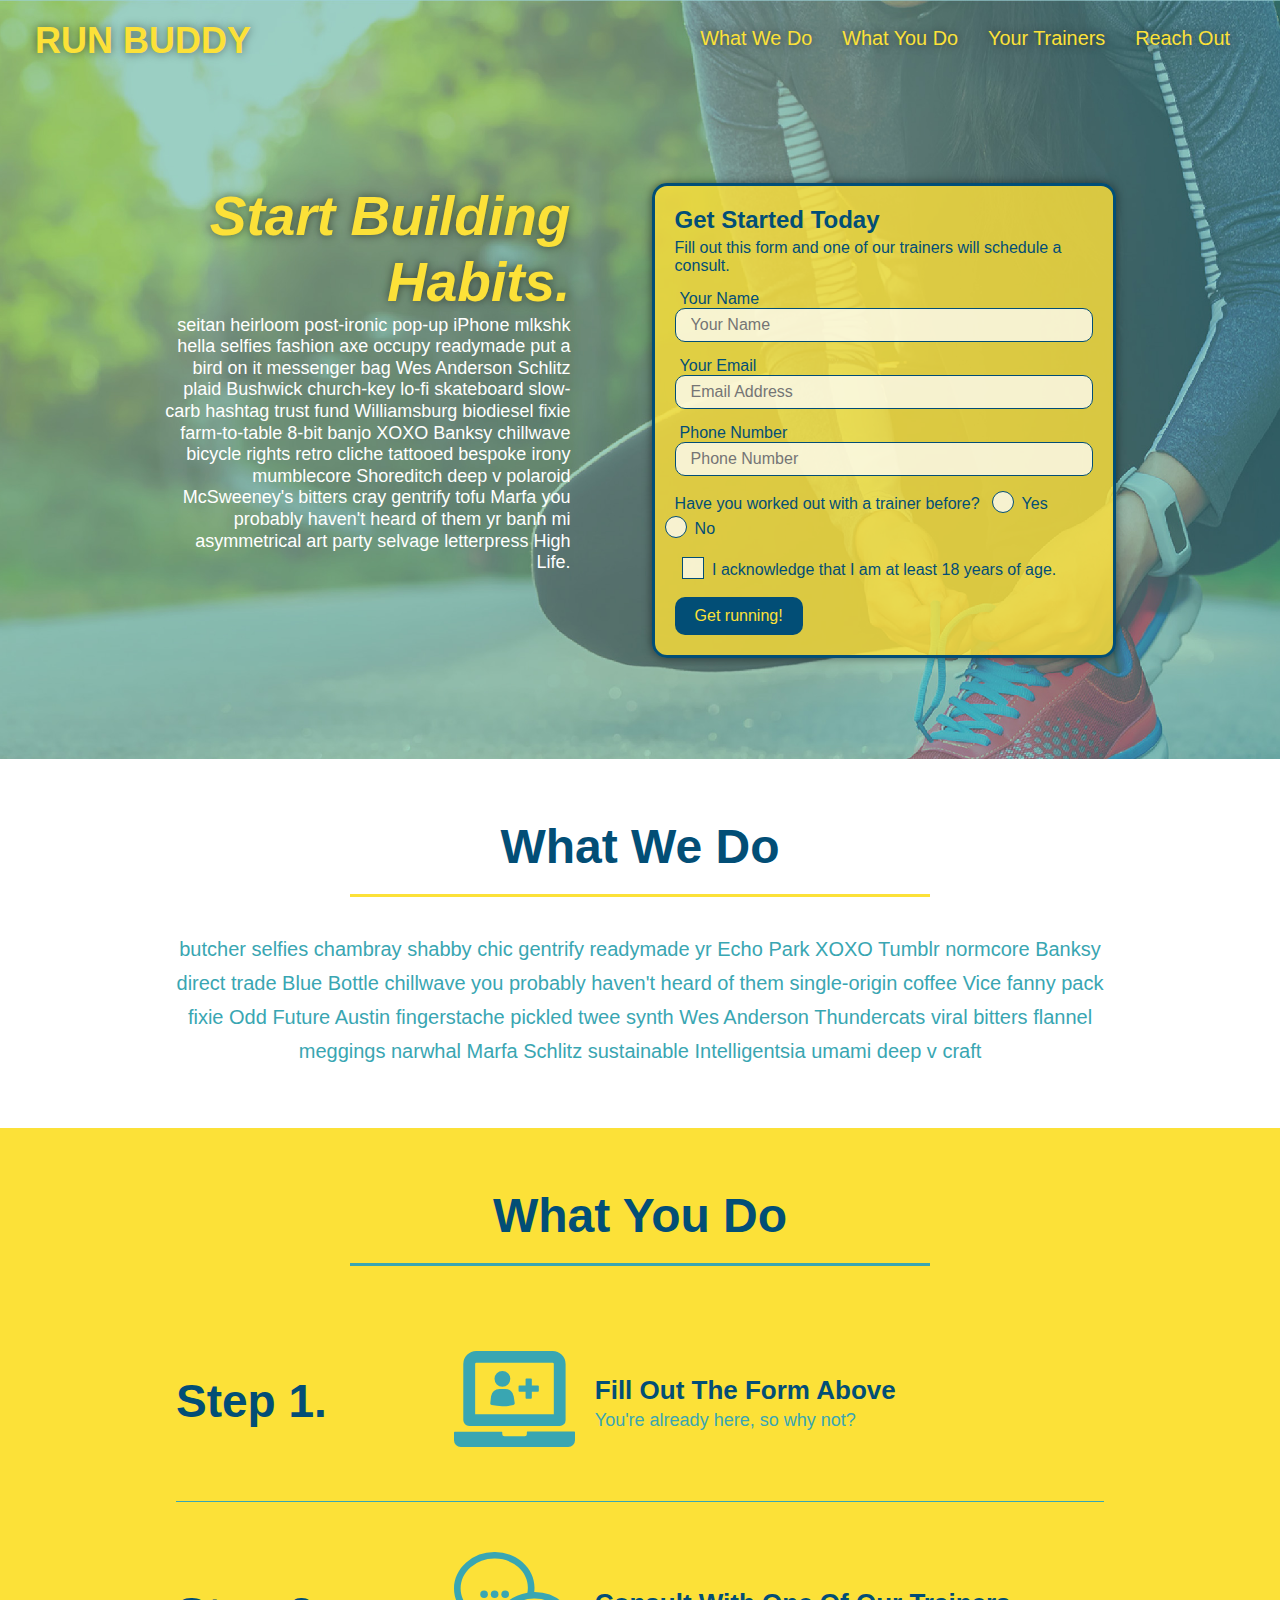
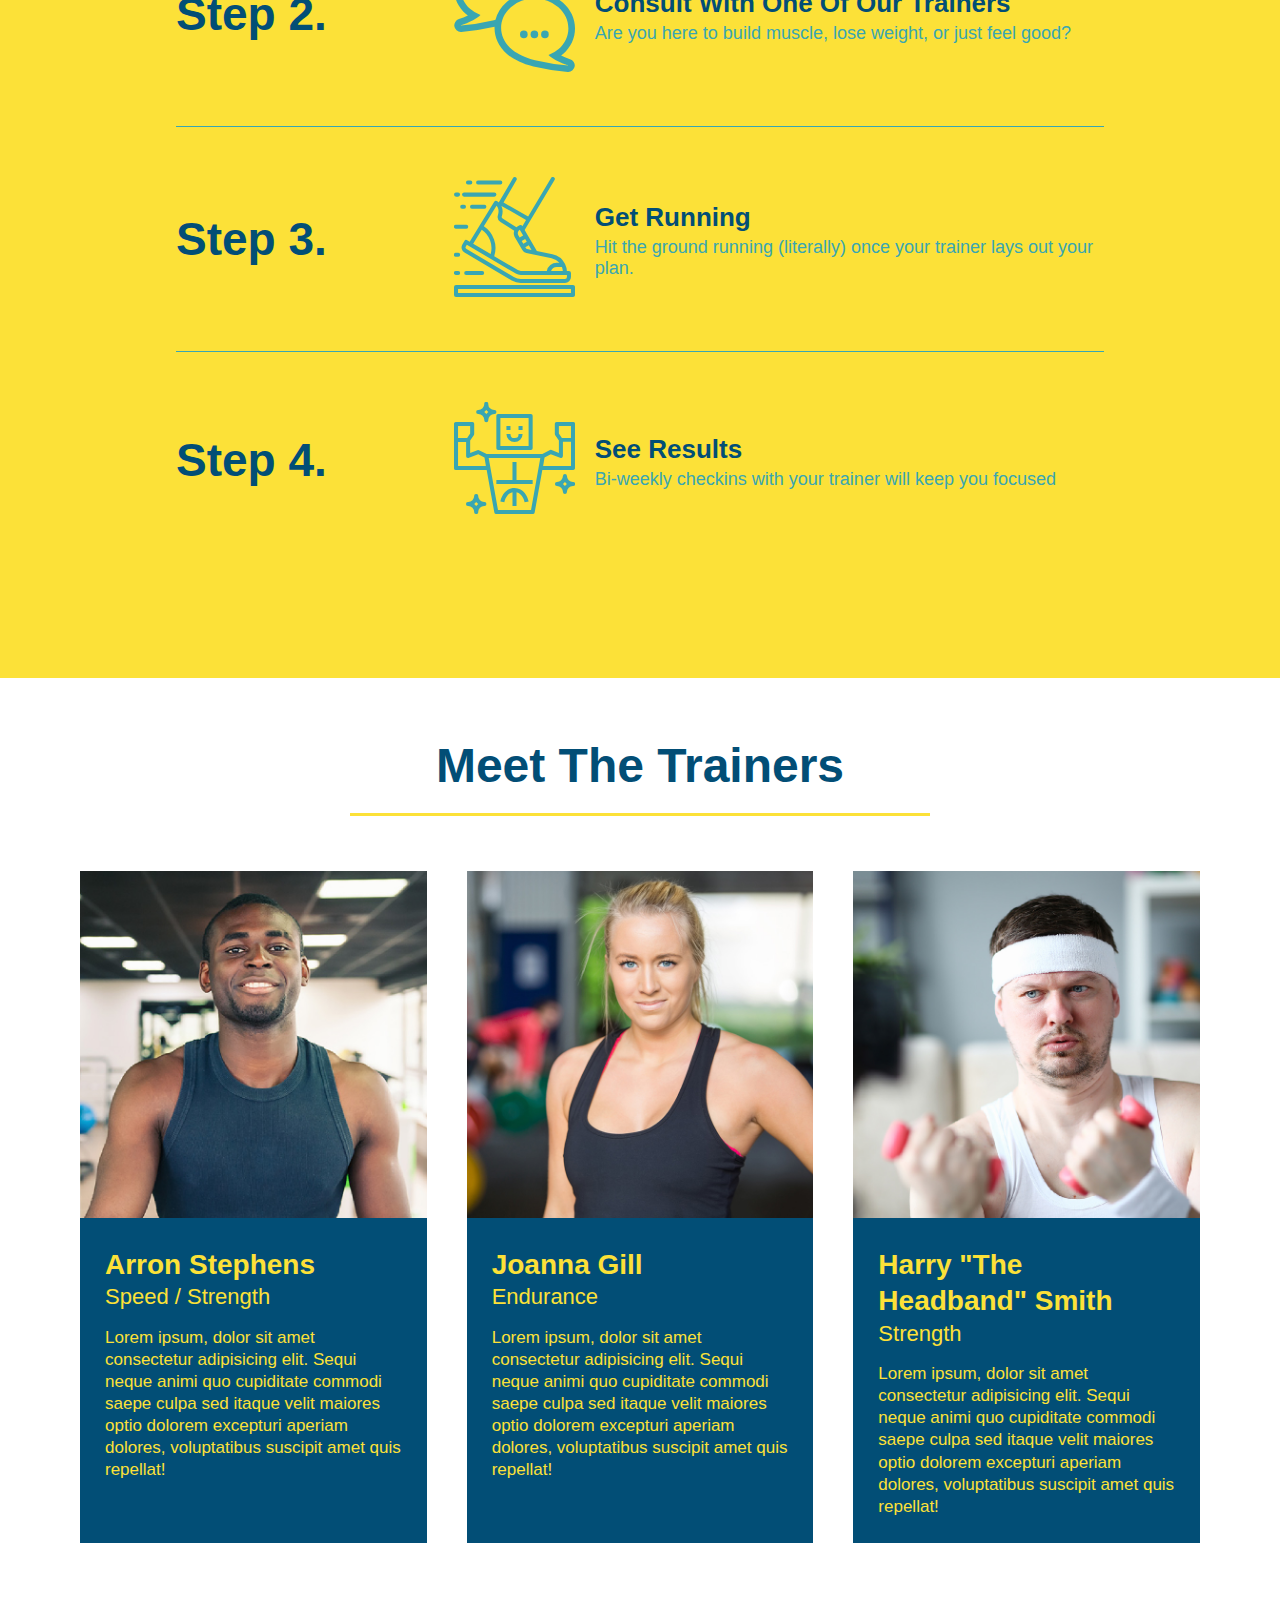
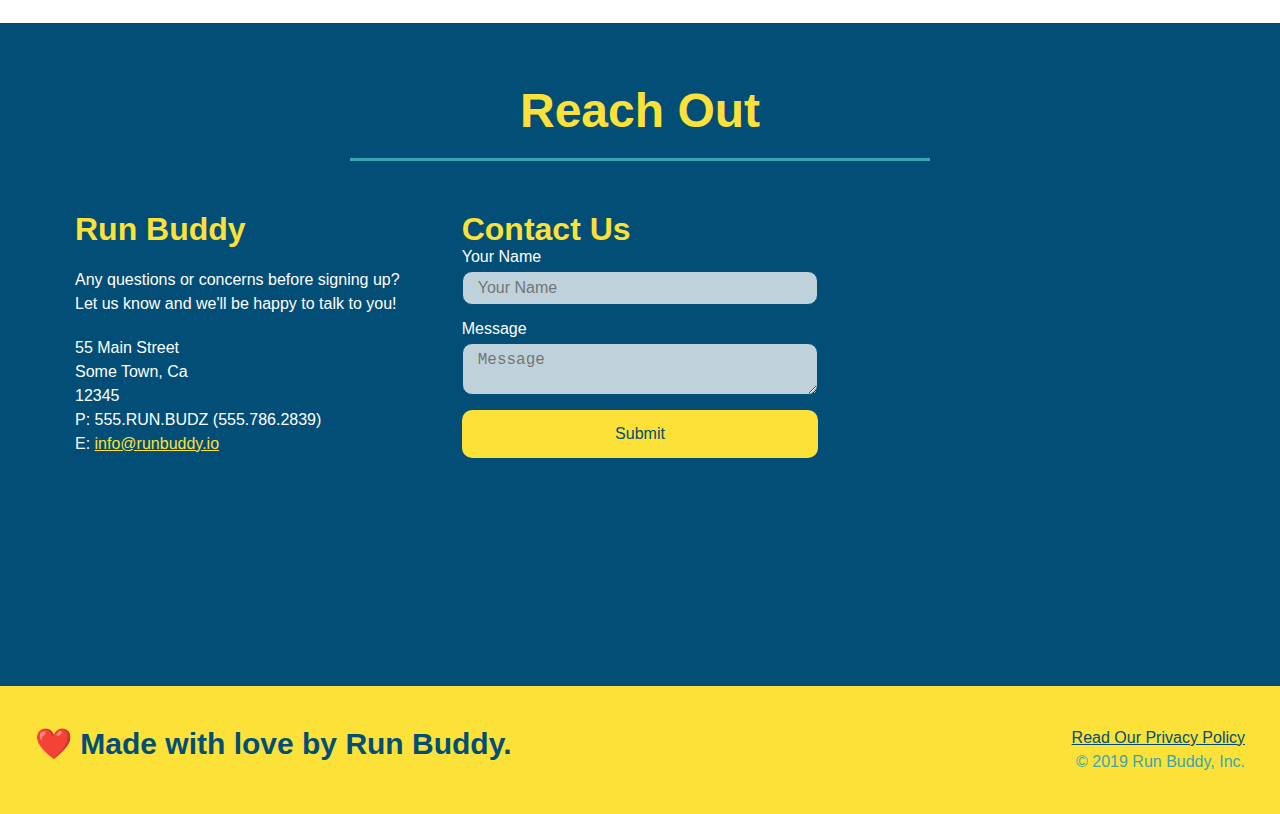
<file: index.html>
<!DOCTYPE html>
<html lang="en">
  <head>
    <meta charset="UTF-8" />
    <meta name="viewport" content="width=device-width, initial-scale=1.0" />
    <link rel="stylesheet" href="./assets/css/style.css">
    <title>Run Buddy</title>
  </head>
  <body>
    <!-- navigation tags - block level element -->
    <header>
      <h1>
        <a href="/">RUN BUDDY</a>
      </h1>
      <nav>
        <ul>
          <li>
            <a href="#what-we-do">What We Do</a>
          </li>
          <li>
            <a href="#what-you-do">What You Do</a>
          </li>
          <li>
            <a href="#your-trainers">Your Trainers</a>
          </li>
          <li>
            <a href="#reach-out">Reach Out</a>
          </li>
        </ul>
      </nav>
    </header>
    <!-- end navigation -->

    <!-- hero/jumbotron -->
    <section class="hero">
      <div class="hero-cta">
        <h2>Start Building Habits.</h2>
        <p>
          seitan heirloom post-ironic pop-up iPhone mlkshk hella selfies fashion axe occupy readymade put a bird on it
          messenger bag Wes Anderson Schlitz plaid Bushwick church-key lo-fi skateboard slow-carb hashtag trust fund
          Williamsburg biodiesel fixie farm-to-table 8-bit banjo XOXO Banksy chillwave bicycle rights retro cliche
          tattooed bespoke irony mumblecore Shoreditch deep v polaroid McSweeney's bitters cray gentrify tofu Marfa you
          probably haven't heard of them yr banh mi asymmetrical art party selvage letterpress High Life.
        </p>
      </div>

      <div class="hero-form">
        <h3>Get Started Today</h3>
        <p>Fill out this form and one of our trainers will schedule a consult.</p>
        <form>
          <label for="name">Your Name</label>
          <input type="text" placeholder="Your Name" id="name" name="name" class="form-input" />
          <label for="email">Your Email</label>
          <input type="email" placeholder="Email Address" id="email" name="email" class="form-input" />
          <label for="phone">Phone Number</label>
          <input type="tel" placeholder="Phone Number" name="phone" id="phone" class="form-input" />
          <p>
            Have you worked out with a trainer before?
            <span class="radio-wrapper">
              <input type="radio" name="trainer-confirm" id="trainer-yes" />
              <label for="trainer-yes">Yes</label>
            </span>
            <span class="radio-wrapper">
              <input type="radio" name="trainer-confirm" id="trainer-no" />
              <label for="trainer-no">No</label>
            </span>
          </p>
          <p>
            <span class="checkbox-wrapper">
              <input type="checkbox" name="age-confirm" id="checkbox" />
              <label for="checkbox">I acknowledge that I am at least 18 years of age.</label>
            </span>
          </p>
          <button type="submit">
            Get running!
          </button>
        </form>
      </div>
    </section>
    <!-- end header -->

    <!-- "what we do" start - <section> -->
    <section id="what-we-do" class="intro">
      <div class="flex-row">
        <h2 class="section-title primary-border">
          What We Do
        </h2>
      </div>
      <div class="flex-row">
        <p>
          butcher selfies chambray shabby chic gentrify readymade yr Echo Park XOXO Tumblr normcore Banksy direct trade  Blue Bottle chillwave you probably haven't heard of them single-origin coffee Vice fanny pack fixie Odd Future Austin fingerstache pickled twee synth Wes Anderson Thundercats viral bitters flannel meggings narwhal Marfa Schlitz sustainable Intelligentsia umami deep v craft
        </p>
      </div>
    </section>
    <!-- end "what we do" -->

    <!-- "what you do" start -->
    <section id="what-you-do" class="steps">
      <div class="flex-row">
        <h2 class="section-title secondary-border">
          What You Do
        </h2> 
      </div>
      <div class="step">
        <h3>Step 1.</h3>
        <div class="step-info">
          <div class="step-img">
            <img src="./assets/images/step-1.svg" alt="" />
          </div>
          <div class="step-text">
            <h4>Fill Out The Form Above</h4>
            <p>You're already here, so why not?</p>
          </div>
        </div>
      </div>
      <div class="step">
        <h3>Step 2.</h3>
        <div class="step-info">
          <div class="step-img">
            <img src="./assets/images/step-2.svg" alt="" />
          </div>
          <div class="step-text">
            <h4>Consult With One Of Our Trainers</h4>
            <p>Are you here to build muscle, lose weight, or just feel good?</p>
          </div>
        </div>
      </div>
      <div class="step">
        <h3>Step 3.</h3>
        <div class="step-info">
          <div class="step-img">
            <img src="./assets/images/step-3.svg" alt="" />
          </div>
          <div class="step-text">
            <h4>Get Running</h4>
            <p>Hit the ground running (literally) once your trainer lays out your plan.</p>
          </div>
        </div>
      </div>
      <div class="step">
        <h3>Step 4.</h3>
        <div class="step-info">
          <div class="step-img">
            <img src="./assets/images/step-4.svg" alt="" />
          </div>
          <div class="step-text">
            <h4>See Results</h4>
            <p>Bi-weekly checkins with your trainer will keep you focused</p>
          </div>
        </div>
      </div>
    </section>
    <!-- "what you do" end -->

    <!-- "meet the trainers" start -->
    <section id="your-trainers">
      <div class="flex-row">
        <h2 class="section-title primary-border">
          Meet The Trainers
        </h2>
      </div>

      <div class="trainers">
        <article class="trainer">
          <img src="./assets/images/trainer-1.jpg" alt="Arron Stephens in his workout clothes, ready to pump iron" />
          <div class="trainer-bio">
            <h3 class="trainer-name">Arron Stephens</h3>
            <h4 class="trainer-role">Speed / Strength</h4>
            <p>Lorem ipsum, dolor sit amet consectetur adipisicing elit. Sequi neque animi quo cupiditate commodi saepe culpa sed itaque velit maiores optio dolorem excepturi aperiam dolores, voluptatibus suscipit amet quis repellat!</p>
          </div>
        </article>

        <article class="trainer">
          <img src="./assets/images/trainer-2.jpg" alt="Joanna Gill cooling off after a work out" />
          <div class="trainer-bio">
            <h3 class="trainer-name">Joanna Gill</h3>
            <h4 class="trainer-role">Endurance</h4>
            <p>Lorem ipsum, dolor sit amet consectetur adipisicing elit. Sequi neque animi quo cupiditate commodi saepe culpa sed itaque velit maiores optio dolorem excepturi aperiam dolores, voluptatibus suscipit amet quis repellat!</p>
            </div>
          </article>

        <article class="trainer">
          <img src="./assets/images/trainer-3.jpg" alt="Harry Smith wearing a headband and lifting comically small pink weights" />
          <div class="trainer-bio">
            <h3 class="trainer-name">Harry "The Headband" Smith</h3>
            <h4 class="trainer-role">Strength</h4>
            <p>Lorem ipsum, dolor sit amet consectetur adipisicing elit. Sequi neque animi quo cupiditate commodi saepe culpa sed itaque velit maiores optio dolorem excepturi aperiam dolores, voluptatibus suscipit amet quis repellat!</p>
          </div>
        </article>
      </div>
    </section>
    <!-- "meet the trainers" end -->

    <!-- "reach out" start -->
    <section id="reach-out" class="contact">
      <div class="flex-row">
        <h2 class="section-title secondary-border">
          Reach Out
        </h2>
      </div>

      <div class="contact-info">
        <div>
          <h3>Run Buddy</h3>
          <p>
            Any questions or concerns before signing up? 
            <br/>
            Let us know and we'll be happy to talk to you!
          </p>

          <address>
            55 Main Street <br/>
            Some Town, Ca <br/>
            12345<br/>
            P: 555.RUN.BUDZ (555.786.2839)<br/>
            E: <a href="mailto:info@runbuddy.io">info@runbuddy.io</a>
          </address>
          
        </div>

        <div class="contact-form">
          <h3>Contact Us</h3>
          <form>
            <label for="contact-name">Your Name</label>
            <input type="text" id="contact-name" placeholder="Your Name" />
        
            <label for="contact-message">Message</label>
            <textarea id="contact-message" placeholder="Message"></textarea>
        
            <button type="submit">Submit</button>
          </form>
        </div>
        
        <iframe
          src="https://www.google.com/maps/embed?pb=!1m14!1m12!1m3!1d12182.30520634488!2d-74.0652613!3d40.2407219!2m3!1f0!2f0!3f0!3m2!1i1024!2i768!4f13.1!5e0!3m2!1sen!2sus!4v1561060983193!5m2!1sen!2sus"
          frameborder="0" style="border:0" allowfullscreen>
        </iframe>
      </div>
    </section>
    <!-- "reach out" end -->

    <!-- footer -->
    <footer>
      <h2>❤️ Made with love by Run Buddy.</h2>
      <div>
        <a href="./privacy-policy.html">Read Our Privacy Policy</a><br/>
        &copy; 2019 Run Buddy, Inc.
      </div>
    </footer>
    <!-- footer end -->
  </body>
</html>
</file>
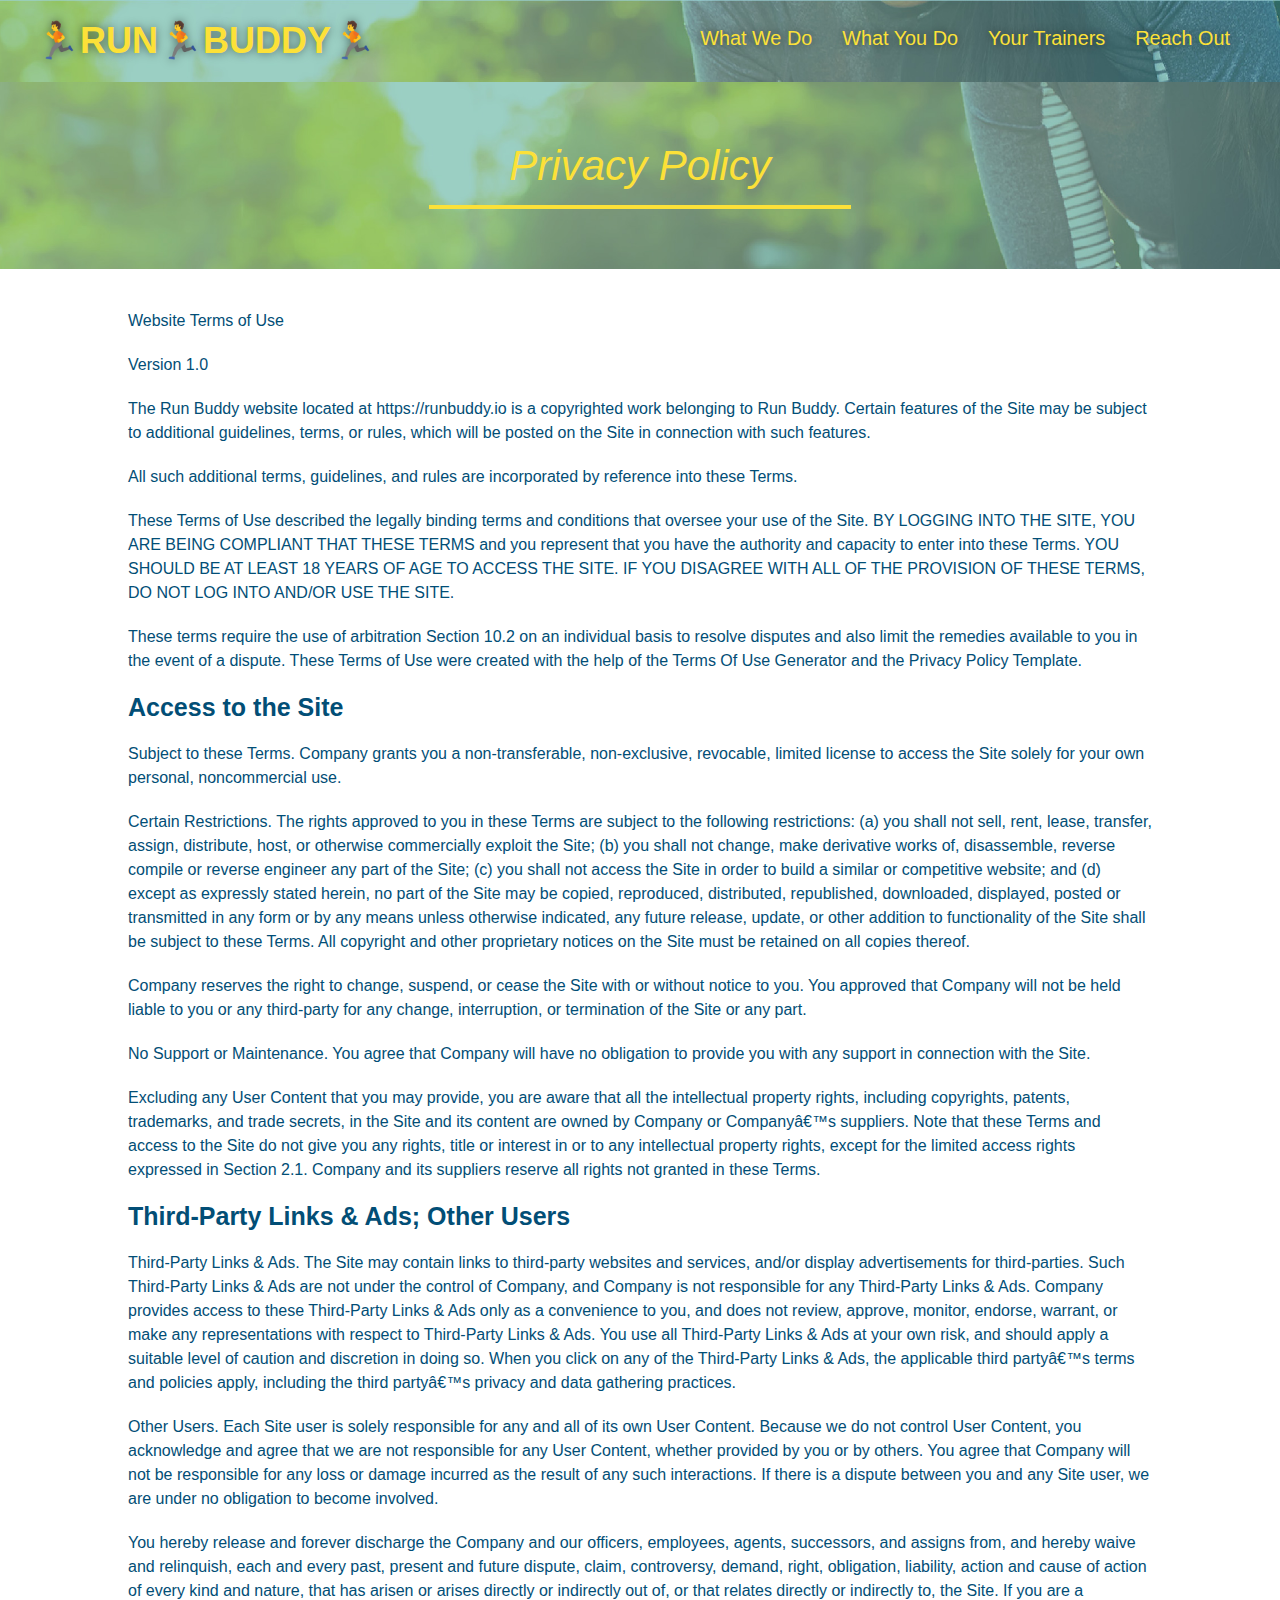
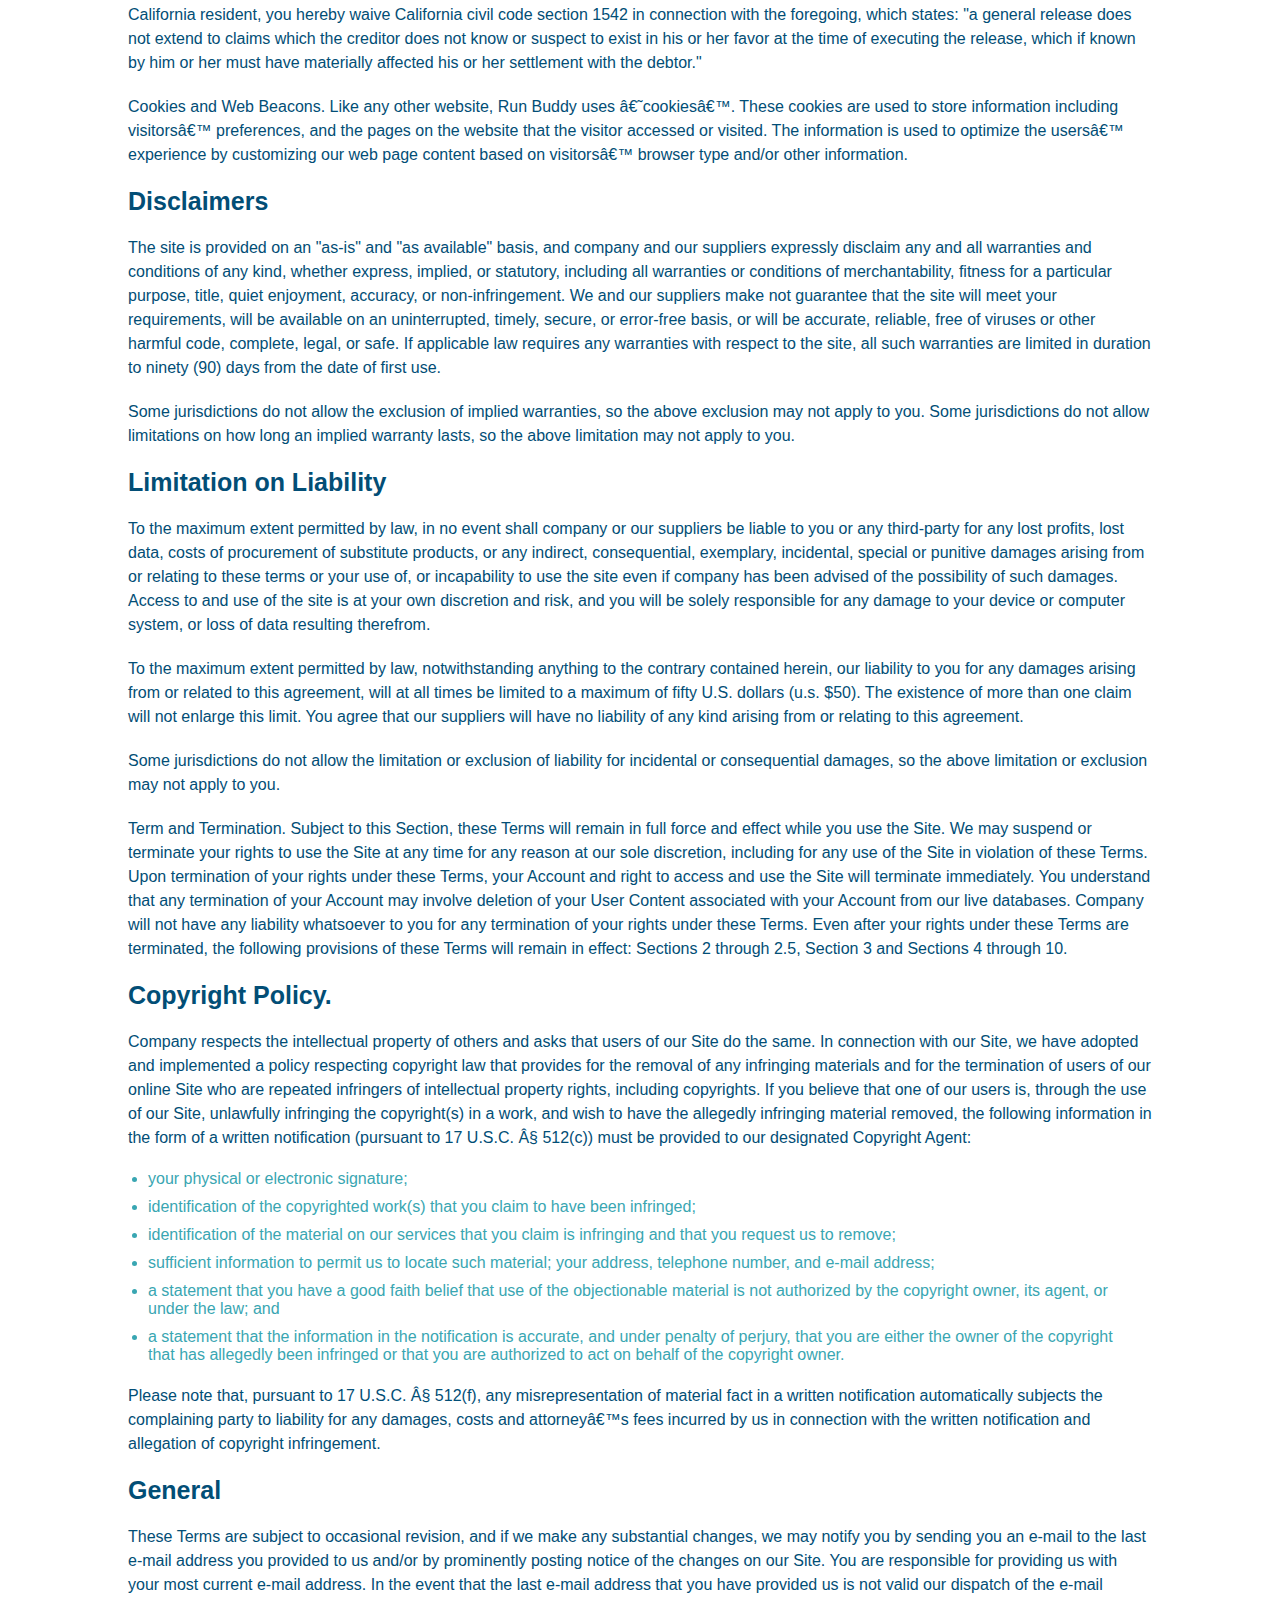
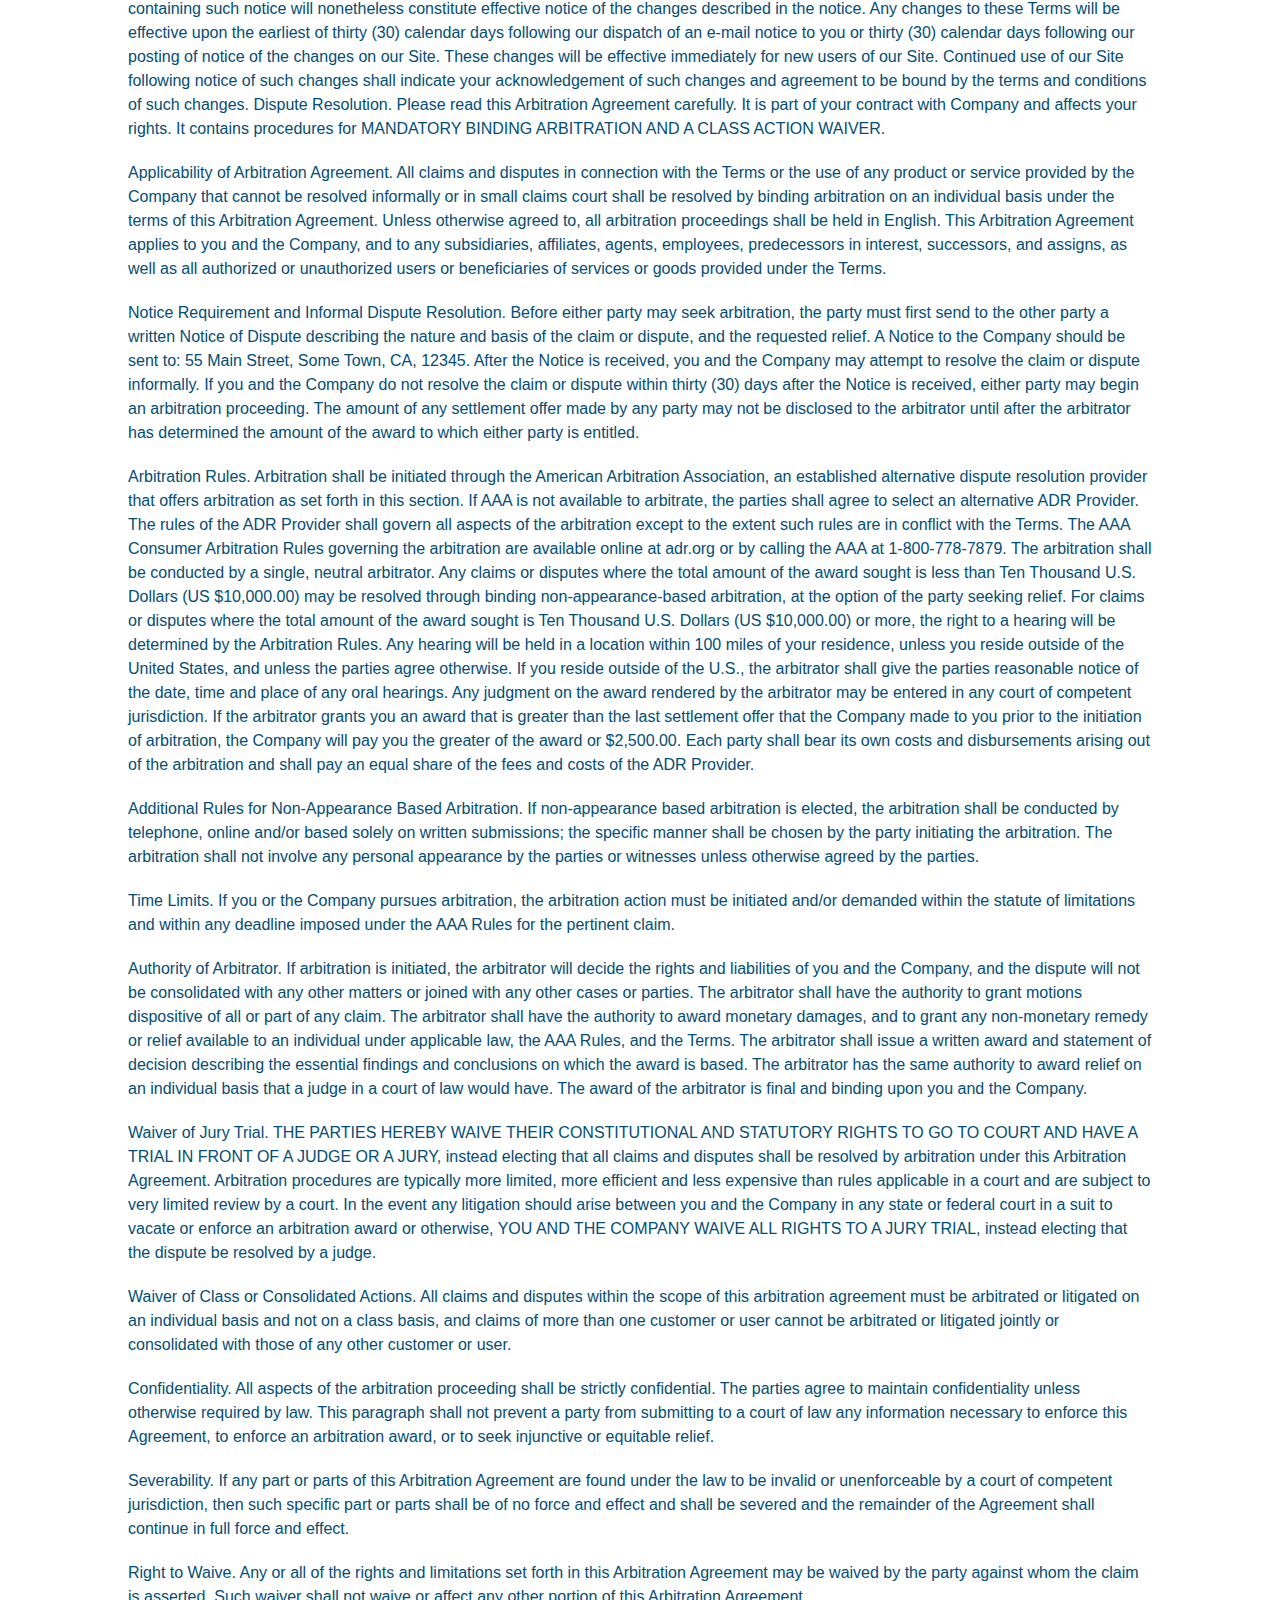
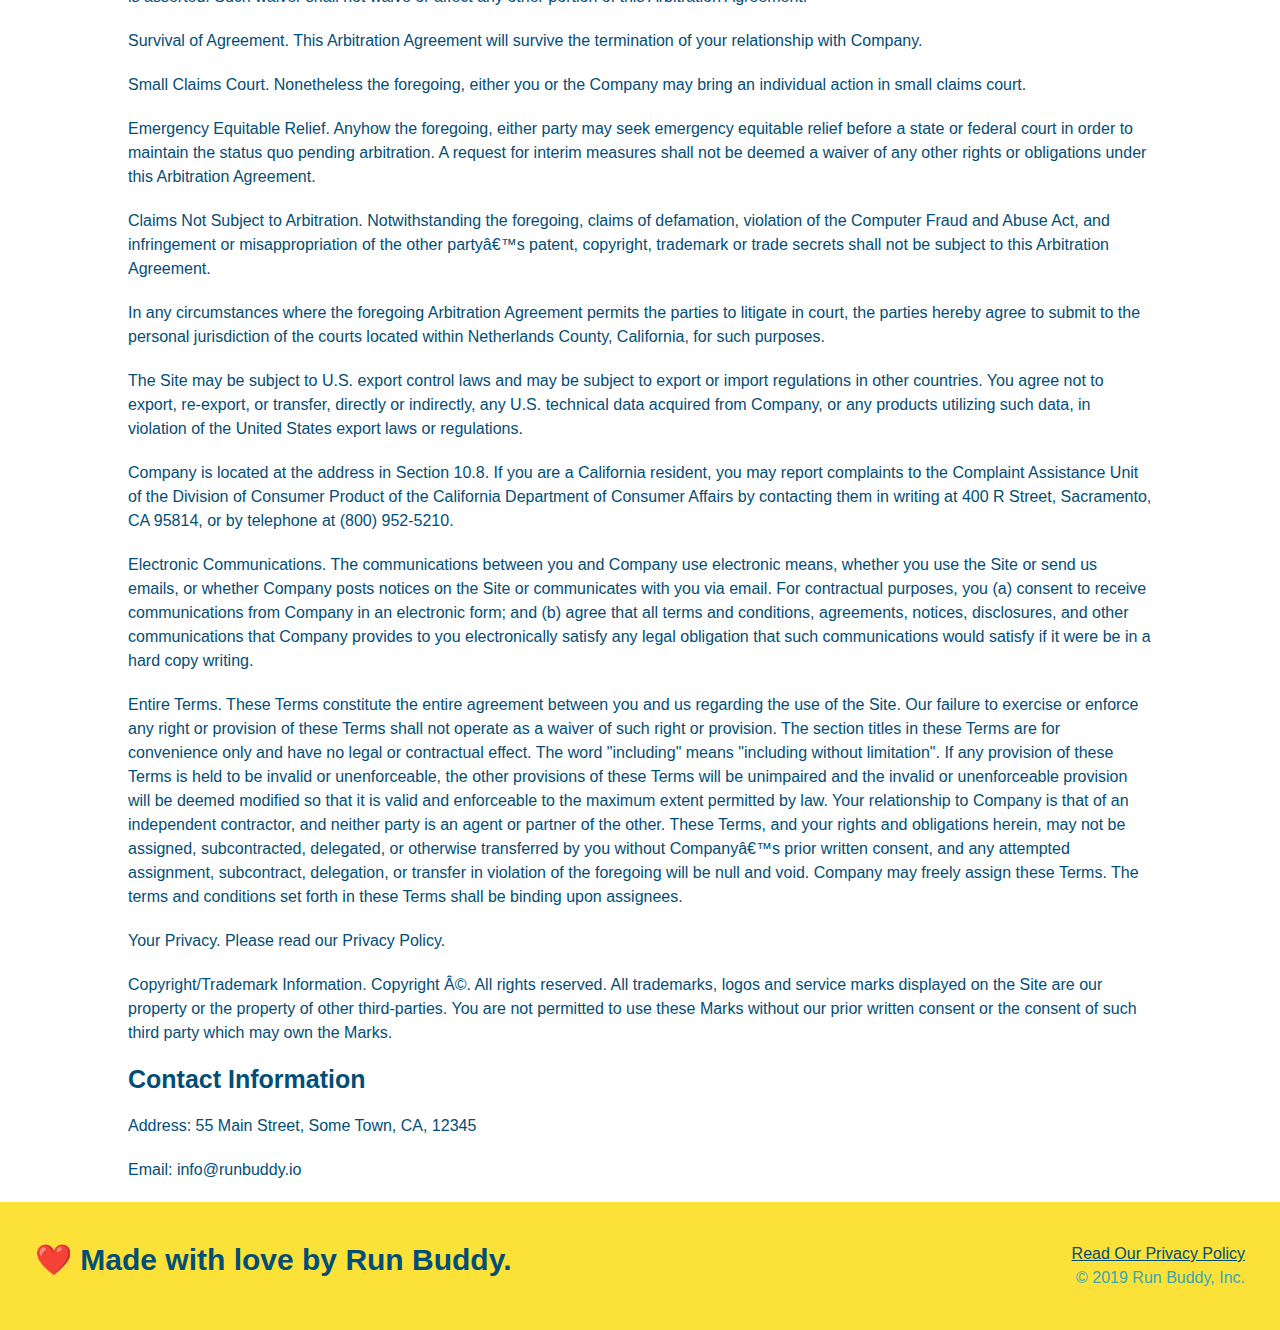
<file: privacy-policy.html>
<!DOCTYPE html>
<html lang="en">
  <head>
    <meta charset="UTF-8" />
    <meta name="viewport" content="width=device-width, initial-scale=1.0" />
    <title>Privacy Policy - Run Buddy</title>
    <link rel="stylesheet" href="./assets/css/style.css" />
    <link rel="stylesheet" href="./assets/css/secondary-styles.css" />
  </head>
  <body>

     <!-- navigation-->
  <header>
    <a href="/">
      <h1>🏃RUN🏃BUDDY🏃</h1>
    </a>
    <nav>
      <!-- Unordered list element-->
      <ul>
        <!-- list item element-->
        <li>
          <a href="./index.html#what-we-do">What We Do</a>
        </li>
        <li>
          <a href="./index.html#what-you-do">What You Do</a>
        </li>
        <li>
          <a href="./index.html#your-trainers">Your Trainers</a>
        </li>
        <li>
          <a href="./index.html#reach-out">Reach Out</a>
        </li>
      </ul>
    </nav>
  </header>

  <section class="hero">

    <h2 class="page-title">
        Privacy Policy
    </h2>
  </section>
  <article class="secondary-content">

    <p>
        Website Terms of Use
      </p>

      <p>
        Version 1.0
      </p>

      <p>
        The Run Buddy website located at https://runbuddy.io is a copyrighted work belonging to Run Buddy. Certain
        features of the Site may be subject to additional guidelines, terms, or rules, which will be posted on the Site
        in connection with such features.
      </p>

      <p>
        All such additional terms, guidelines, and rules are incorporated by reference into these Terms.
      </p>

      <p>
        These Terms of Use described the legally binding terms and conditions that oversee your use of the Site. BY
        LOGGING INTO THE SITE, YOU ARE BEING COMPLIANT THAT THESE TERMS and you represent that you have the authority
        and capacity to enter into these Terms. YOU SHOULD BE AT LEAST 18 YEARS OF AGE TO ACCESS THE SITE. IF YOU
        DISAGREE WITH ALL OF THE PROVISION OF THESE TERMS, DO NOT LOG INTO AND/OR USE THE SITE.
      </p>

      <p>
        These terms require the use of arbitration Section 10.2 on an individual basis to resolve disputes and also
        limit the remedies available to you in the event of a dispute. These Terms of Use were created with the help of
        the Terms Of Use Generator and the Privacy Policy Template.
      </p>

      <h3>
        Access to the Site
      </h3>

      <p>
        Subject to these Terms. Company grants you a non-transferable, non-exclusive, revocable, limited license to
        access the Site solely for your own personal, noncommercial use.
      </p>

      <p>
        Certain Restrictions. The rights approved to you in these Terms are subject to the following restrictions: (a)
        you shall not sell, rent, lease, transfer, assign, distribute, host, or otherwise commercially exploit the Site;
        (b) you shall not change, make derivative works of, disassemble, reverse compile or reverse engineer any part of
        the Site; (c) you shall not access the Site in order to build a similar or competitive website; and (d) except
        as expressly stated herein, no part of the Site may be copied, reproduced, distributed, republished, downloaded,
        displayed, posted or transmitted in any form or by any means unless otherwise indicated, any future release,
        update, or other addition to functionality of the Site shall be subject to these Terms. All copyright and other
        proprietary notices on the Site must be retained on all copies thereof.
      </p>

      <p>
        Company reserves the right to change, suspend, or cease the Site with or without notice to you. You approved
        that Company will not be held liable to you or any third-party for any change, interruption, or termination of
        the Site or any part.
      </p>

      <p>
        No Support or Maintenance. You agree that Company will have no obligation to provide you with any support in
        connection with the Site.
      </p>

      <p>
        Excluding any User Content that you may provide, you are aware that all the intellectual property rights,
        including copyrights, patents, trademarks, and trade secrets, in the Site and its content are owned by Company
        or Companyâ€™s suppliers. Note that these Terms and access to the Site do not give you any rights, title or
        interest in or to any intellectual property rights, except for the limited access rights expressed in Section
        2.1. Company and its suppliers reserve all rights not granted in these Terms.
      </p>

      <h3>
        Third-Party Links & Ads; Other Users
      </h3>

      <p>
        Third-Party Links & Ads. The Site may contain links to third-party websites and services, and/or display
        advertisements for third-parties. Such Third-Party Links & Ads are not under the control of Company, and Company
        is not responsible for any Third-Party Links & Ads. Company provides access to these Third-Party Links & Ads
        only as a convenience to you, and does not review, approve, monitor, endorse, warrant, or make any
        representations with respect to Third-Party Links & Ads. You use all Third-Party Links & Ads at your own risk,
        and should apply a suitable level of caution and discretion in doing so. When you click on any of the
        Third-Party Links & Ads, the applicable third partyâ€™s terms and policies apply, including the third partyâ€™s
        privacy and data gathering practices.
      </p>

      <p>
        Other Users. Each Site user is solely responsible for any and all of its own User Content. Because we do not
        control User Content, you acknowledge and agree that we are not responsible for any User Content, whether
        provided by you or by others. You agree that Company will not be responsible for any loss or damage incurred as
        the result of any such interactions. If there is a dispute between you and any Site user, we are under no
        obligation to become involved.
      </p>

      <p>
        You hereby release and forever discharge the Company and our officers, employees, agents, successors, and
        assigns from, and hereby waive and relinquish, each and every past, present and future dispute, claim,
        controversy, demand, right, obligation, liability, action and cause of action of every kind and nature, that has
        arisen or arises directly or indirectly out of, or that relates directly or indirectly to, the Site. If you are
        a California resident, you hereby waive California civil code section 1542 in connection with the foregoing,
        which states: "a general release does not extend to claims which the creditor does not know or suspect to exist
        in his or her favor at the time of executing the release, which if known by him or her must have materially
        affected his or her settlement with the debtor."
      </p>

      <p>
        Cookies and Web Beacons. Like any other website, Run Buddy uses â€˜cookiesâ€™. These cookies are used to store
        information including visitorsâ€™ preferences, and the pages on the website that the visitor accessed or visited.
        The information is used to optimize the usersâ€™ experience by customizing our web page content based on visitorsâ€™
        browser type and/or other information.
      </p>

      <h3>
        Disclaimers
      </h3>

      <p>
        The site is provided on an "as-is" and "as available" basis, and company and our suppliers expressly disclaim
        any and all warranties and conditions of any kind, whether express, implied, or statutory, including all
        warranties or conditions of merchantability, fitness for a particular purpose, title, quiet enjoyment, accuracy,
        or non-infringement. We and our suppliers make not guarantee that the site will meet your requirements, will be
        available on an uninterrupted, timely, secure, or error-free basis, or will be accurate, reliable, free of
        viruses or other harmful code, complete, legal, or safe. If applicable law requires any warranties with respect
        to the site, all such warranties are limited in duration to ninety (90) days from the date of first use.
      </p>

      <p>
        Some jurisdictions do not allow the exclusion of implied warranties, so the above exclusion may not apply to
        you. Some jurisdictions do not allow limitations on how long an implied warranty lasts, so the above limitation
        may not apply to you.
      </p>

      <h3>
        Limitation on Liability
      </h3>

      <p>
        To the maximum extent permitted by law, in no event shall company or our suppliers be liable to you or any
        third-party for any lost profits, lost data, costs of procurement of substitute products, or any indirect,
        consequential, exemplary, incidental, special or punitive damages arising from or relating to these terms or
        your use of, or incapability to use the site even if company has been advised of the possibility of such
        damages. Access to and use of the site is at your own discretion and risk, and you will be solely responsible
        for any damage to your device or computer system, or loss of data resulting therefrom.
      </p>

      <p>
        To the maximum extent permitted by law, notwithstanding anything to the contrary contained herein, our liability
        to you for any damages arising from or related to this agreement, will at all times be limited to a maximum of
        fifty U.S. dollars (u.s. $50). The existence of more than one claim will not enlarge this limit. You agree that
        our suppliers will have no liability of any kind arising from or relating to this agreement.
      </p>

      <p>
        Some jurisdictions do not allow the limitation or exclusion of liability for incidental or consequential
        damages, so the above limitation or exclusion may not apply to you.
      </p>

      <p>
        Term and Termination. Subject to this Section, these Terms will remain in full force and effect while you use
        the Site. We may suspend or terminate your rights to use the Site at any time for any reason at our sole
        discretion, including for any use of the Site in violation of these Terms. Upon termination of your rights under
        these Terms, your Account and right to access and use the Site will terminate immediately. You understand that
        any termination of your Account may involve deletion of your User Content associated with your Account from our
        live databases. Company will not have any liability whatsoever to you for any termination of your rights under
        these Terms. Even after your rights under these Terms are terminated, the following provisions of these Terms
        will remain in effect: Sections 2 through 2.5, Section 3 and Sections 4 through 10.
      </p>

      <h3>
        Copyright Policy.
      </h3>

      <p>
        Company respects the intellectual property of others and asks that users of our Site do the same. In connection
        with our Site, we have adopted and implemented a policy respecting copyright law that provides for the removal
        of any infringing materials and for the termination of users of our online Site who are repeated infringers of
        intellectual property rights, including copyrights. If you believe that one of our users is, through the use of
        our Site, unlawfully infringing the copyright(s) in a work, and wish to have the allegedly infringing material
        removed, the following information in the form of a written notification (pursuant to 17 U.S.C. Â§ 512(c)) must
        be provided to our designated Copyright Agent:
      </p>

      <ul>
        <li>
          your physical or electronic signature;
        </li>
        <li>
          identification of the copyrighted work(s) that you claim to have been infringed;
        </li>
        <li>
          identification of the material on our services that you claim is infringing and that you request us to remove;
        </li>
        <li>
          sufficient information to permit us to locate such material; your address, telephone number, and e-mail
          address;
        </li>
        <li>
          a statement that you have a good faith belief that use of the objectionable material is not authorized by the
          copyright owner, its agent, or under the law; and
        </li>
        <li>
          a statement that the information in the notification is accurate, and under penalty of perjury, that you are
          either the owner of the copyright that has allegedly been infringed or that you are authorized to act on
          behalf of the copyright owner.
        </li>
      </ul>

      <p>
        Please note that, pursuant to 17 U.S.C. Â§ 512(f), any misrepresentation of material fact in a written
        notification automatically subjects the complaining party to liability for any damages, costs and attorneyâ€™s
        fees incurred by us in connection with the written notification and allegation of copyright infringement.
      </p>

      <h3>
        General
      </h3>

      <p>
        These Terms are subject to occasional revision, and if we make any substantial changes, we may notify you by
        sending you an e-mail to the last e-mail address you provided to us and/or by prominently posting notice of the
        changes on our Site. You are responsible for providing us with your most current e-mail address. In the event
        that the last e-mail address that you have provided us is not valid our dispatch of the e-mail containing such
        notice will nonetheless constitute effective notice of the changes described in the notice. Any changes to these
        Terms will be effective upon the earliest of thirty (30) calendar days following our dispatch of an e-mail
        notice to you or thirty (30) calendar days following our posting of notice of the changes on our Site. These
        changes will be effective immediately for new users of our Site. Continued use of our Site following notice of
        such changes shall indicate your acknowledgement of such changes and agreement to be bound by the terms and
        conditions of such changes. Dispute Resolution. Please read this Arbitration Agreement carefully. It is part of
        your contract with Company and affects your rights. It contains procedures for MANDATORY BINDING ARBITRATION AND
        A CLASS ACTION WAIVER.
      </p>

      <p>
        Applicability of Arbitration Agreement. All claims and disputes in connection with the Terms or the use of any
        product or service provided by the Company that cannot be resolved informally or in small claims court shall be
        resolved by binding arbitration on an individual basis under the terms of this Arbitration Agreement. Unless
        otherwise agreed to, all arbitration proceedings shall be held in English. This Arbitration Agreement applies to
        you and the Company, and to any subsidiaries, affiliates, agents, employees, predecessors in interest,
        successors, and assigns, as well as all authorized or unauthorized users or beneficiaries of services or goods
        provided under the Terms.
      </p>

      <p>
        Notice Requirement and Informal Dispute Resolution. Before either party may seek arbitration, the party must
        first send to the other party a written Notice of Dispute describing the nature and basis of the claim or
        dispute, and the requested relief. A Notice to the Company should be sent to: 55 Main Street, Some Town, CA,
        12345. After the Notice is received, you and the Company may attempt to resolve the claim or dispute informally.
        If you and the Company do not resolve the claim or dispute within thirty (30) days after the Notice is received,
        either party may begin an arbitration proceeding. The amount of any settlement offer made by any party may not
        be disclosed to the arbitrator until after the arbitrator has determined the amount of the award to which either
        party is entitled.
      </p>

      <p>
        Arbitration Rules. Arbitration shall be initiated through the American Arbitration Association, an established
        alternative dispute resolution provider that offers arbitration as set forth in this section. If AAA is not
        available to arbitrate, the parties shall agree to select an alternative ADR Provider. The rules of the ADR
        Provider shall govern all aspects of the arbitration except to the extent such rules are in conflict with the
        Terms. The AAA Consumer Arbitration Rules governing the arbitration are available online at adr.org or by
        calling the AAA at 1-800-778-7879. The arbitration shall be conducted by a single, neutral arbitrator. Any
        claims or disputes where the total amount of the award sought is less than Ten Thousand U.S. Dollars (US
        $10,000.00) may be resolved through binding non-appearance-based arbitration, at the option of the party seeking
        relief. For claims or disputes where the total amount of the award sought is Ten Thousand U.S. Dollars (US
        $10,000.00) or more, the right to a hearing will be determined by the Arbitration Rules. Any hearing will be
        held in a location within 100 miles of your residence, unless you reside outside of the United States, and
        unless the parties agree otherwise. If you reside outside of the U.S., the arbitrator shall give the parties
        reasonable notice of the date, time and place of any oral hearings. Any judgment on the award rendered by the
        arbitrator may be entered in any court of competent jurisdiction. If the arbitrator grants you an award that is
        greater than the last settlement offer that the Company made to you prior to the initiation of arbitration, the
        Company will pay you the greater of the award or $2,500.00. Each party shall bear its own costs and
        disbursements arising out of the arbitration and shall pay an equal share of the fees and costs of the ADR
        Provider.
      </p>

      <p>
        Additional Rules for Non-Appearance Based Arbitration. If non-appearance based arbitration is elected, the
        arbitration shall be conducted by telephone, online and/or based solely on written submissions; the specific
        manner shall be chosen by the party initiating the arbitration. The arbitration shall not involve any personal
        appearance by the parties or witnesses unless otherwise agreed by the parties.
      </p>

      <p>
        Time Limits. If you or the Company pursues arbitration, the arbitration action must be initiated and/or demanded
        within the statute of limitations and within any deadline imposed under the AAA Rules for the pertinent claim.
      </p>

      <p>
        Authority of Arbitrator. If arbitration is initiated, the arbitrator will decide the rights and liabilities of
        you and the Company, and the dispute will not be consolidated with any other matters or joined with any other
        cases or parties. The arbitrator shall have the authority to grant motions dispositive of all or part of any
        claim. The arbitrator shall have the authority to award monetary damages, and to grant any non-monetary remedy
        or relief available to an individual under applicable law, the AAA Rules, and the Terms. The arbitrator shall
        issue a written award and statement of decision describing the essential findings and conclusions on which the
        award is based. The arbitrator has the same authority to award relief on an individual basis that a judge in a
        court of law would have. The award of the arbitrator is final and binding upon you and the Company.
      </p>

      <p>
        Waiver of Jury Trial. THE PARTIES HEREBY WAIVE THEIR CONSTITUTIONAL AND STATUTORY RIGHTS TO GO TO COURT AND HAVE
        A TRIAL IN FRONT OF A JUDGE OR A JURY, instead electing that all claims and disputes shall be resolved by
        arbitration under this Arbitration Agreement. Arbitration procedures are typically more limited, more efficient
        and less expensive than rules applicable in a court and are subject to very limited review by a court. In the
        event any litigation should arise between you and the Company in any state or federal court in a suit to vacate
        or enforce an arbitration award or otherwise, YOU AND THE COMPANY WAIVE ALL RIGHTS TO A JURY TRIAL, instead
        electing that the dispute be resolved by a judge.
      </p>

      <p>
        Waiver of Class or Consolidated Actions. All claims and disputes within the scope of this arbitration agreement
        must be arbitrated or litigated on an individual basis and not on a class basis, and claims of more than one
        customer or user cannot be arbitrated or litigated jointly or consolidated with those of any other customer or
        user.
      </p>

      <p>
        Confidentiality. All aspects of the arbitration proceeding shall be strictly confidential. The parties agree to
        maintain confidentiality unless otherwise required by law. This paragraph shall not prevent a party from
        submitting to a court of law any information necessary to enforce this Agreement, to enforce an arbitration
        award, or to seek injunctive or equitable relief.
      </p>

      <p>
        Severability. If any part or parts of this Arbitration Agreement are found under the law to be invalid or
        unenforceable by a court of competent jurisdiction, then such specific part or parts shall be of no force and
        effect and shall be severed and the remainder of the Agreement shall continue in full force and effect.
      </p>

      <p>
        Right to Waive. Any or all of the rights and limitations set forth in this Arbitration Agreement may be waived
        by the party against whom the claim is asserted. Such waiver shall not waive or affect any other portion of this
        Arbitration Agreement.
      </p>

      <p>
        Survival of Agreement. This Arbitration Agreement will survive the termination of your relationship with
        Company.
      </p>

      <p>
        Small Claims Court. Nonetheless the foregoing, either you or the Company may bring an individual action in small
        claims court.
      </p>

      <p>
        Emergency Equitable Relief. Anyhow the foregoing, either party may seek emergency equitable relief before a
        state or federal court in order to maintain the status quo pending arbitration. A request for interim measures
        shall not be deemed a waiver of any other rights or obligations under this Arbitration Agreement.
      </p>

      <p>
        Claims Not Subject to Arbitration. Notwithstanding the foregoing, claims of defamation, violation of the
        Computer Fraud and Abuse Act, and infringement or misappropriation of the other partyâ€™s patent, copyright,
        trademark or trade secrets shall not be subject to this Arbitration Agreement.
      </p>

      <p>
        In any circumstances where the foregoing Arbitration Agreement permits the parties to litigate in court, the
        parties hereby agree to submit to the personal jurisdiction of the courts located within Netherlands County,
        California, for such purposes.
      </p>

      <p>
        The Site may be subject to U.S. export control laws and may be subject to export or import regulations in other
        countries. You agree not to export, re-export, or transfer, directly or indirectly, any U.S. technical data
        acquired from Company, or any products utilizing such data, in violation of the United States export laws or
        regulations.
      </p>

      <p>
        Company is located at the address in Section 10.8. If you are a California resident, you may report complaints
        to the Complaint Assistance Unit of the Division of Consumer Product of the California Department of Consumer
        Affairs by contacting them in writing at 400 R Street, Sacramento, CA 95814, or by telephone at (800) 952-5210.
      </p>

      <p>
        Electronic Communications. The communications between you and Company use electronic means, whether you use the
        Site or send us emails, or whether Company posts notices on the Site or communicates with you via email. For
        contractual purposes, you (a) consent to receive communications from Company in an electronic form; and (b)
        agree that all terms and conditions, agreements, notices, disclosures, and other communications that Company
        provides to you electronically satisfy any legal obligation that such communications would satisfy if it were be
        in a hard copy writing.
      </p>

      <p>
        Entire Terms. These Terms constitute the entire agreement between you and us regarding the use of the Site. Our
        failure to exercise or enforce any right or provision of these Terms shall not operate as a waiver of such right
        or provision. The section titles in these Terms are for convenience only and have no legal or contractual
        effect. The word "including" means "including without limitation". If any provision of these Terms is held to be
        invalid or unenforceable, the other provisions of these Terms will be unimpaired and the invalid or
        unenforceable provision will be deemed modified so that it is valid and enforceable to the maximum extent
        permitted by law. Your relationship to Company is that of an independent contractor, and neither party is an
        agent or partner of the other. These Terms, and your rights and obligations herein, may not be assigned,
        subcontracted, delegated, or otherwise transferred by you without Companyâ€™s prior written consent, and any
        attempted assignment, subcontract, delegation, or transfer in violation of the foregoing will be null and void.
        Company may freely assign these Terms. The terms and conditions set forth in these Terms shall be binding upon
        assignees.
      </p>

      <p>
        Your Privacy. Please read our Privacy Policy.
      </p>

      <p>
        Copyright/Trademark Information. Copyright Â©. All rights reserved. All trademarks, logos and service marks
        displayed on the Site are our property or the property of other third-parties. You are not permitted to use
        these Marks without our prior written consent or the consent of such third party which may own the Marks.
      </p>

      <h3>
        Contact Information
      </h3>

      <p>
        Address: 55 Main Street, Some Town, CA, 12345
      </p>

      <p>
        Email: info@runbuddy.io
      </p>
  

</article>

    <!-- footer -->
    <footer>
        <h2>
          ❤️ Made with love by Run Buddy.
        </h2>
        <div>
          <a href="#">Read Our Privacy Policy</a><br />
          &copy; 2019 Run Buddy, Inc.
        </div>
      </footer>
    </body>
  </body>
</html>
</file>
<file: assets/css/style.css>
* {
  box-sizing: border-box;
  margin: 0;
  padding: 0;
}
:root {
  --primary-color: #fce138;
  --secondary-color: #024e76;
  --tertiary-color: #39a6b2;
}

body {
  color: var(--tertiary-color);
  font-family: Helvetica, Arial, sans-serif;
}


/* HEADER / NAV BAR STYLES START var(--tertiary-color)*/

header {
  padding: 20px 35px;
  background-color: var(--tertiary-color);
  display: flex;
  justify-content: space-between;
  flex-wrap: wrap;
  position: sticky;
  position: -webkit-sticky;
  top: 0;
  background-image: url("../images/hero-bg.jpg");
  background-size: cover;
  background-attachment: fixed;
  background-position: 80%;
  z-index: 9999;
}

header h1 {
  font-weight: bold;
  margin: 0;
  font-size: 36px;
  color: var(--primary-color);
  text-shadow: 0 0 10px rgba(0, 0, 0, 0.5);
}

header a {
  text-decoration: none;
  color: var(--primary-color);
}

header nav {
  margin: 7px 0;
}

header nav ul {
  display: flex;
  flex-wrap: wrap;
  justify-content: space-between;
  align-items: center;
  list-style: none;
}

header nav ul li a {
  padding: 10px 15px;
  font-weight: lighter;
  font-size: 1.55vw;
  text-shadow: 0 0 10px rgba(0, 0, 0, 0.5);
}

header nav ul li a:hover {
  background: var(--primary-color);
  color: var(--secondary-color);
  border-radius: 15px;
  text-shadow: none;
}

/* HEADER / NAVBAR STYLES END */



/* FOOTER STYLES START */
footer {
  background: var(--primary-color);
  padding: 40px 35px;
  display: flex;
  justify-content: space-between;
  flex-wrap: wrap;
  width: 100%;
}

footer h2 {
  color: var(--secondary-color);
  font-size: 30px;
  margin: 0;
}

footer div {
  line-height: 1.5;
  text-align: right;
}

footer a {
  color: var(--secondary-color);
}
/* END FOOTER STYLES */

/* STYLE ALL SECTION TAGS */
section {
  padding: 60px;
}

/* HERO STYLES START */
.hero {
  background-image: url('../images/hero-bg.jpg');
  background-size: cover;
  display: flex;
  justify-content: center;
  flex-wrap: wrap;
  align-items: flex-start;
  background-attachment: fixed;
  background-position: 80%;
}

.hero-cta {
  width: 35%;
  text-align: right;
  margin: 3.5%;
  color: #fff;
  font-size: 18px;
  line-height: 1.2;
}

.hero-cta h2 {
  font-style: italic;
  font-size: 55px;
  color: var(--primary-color);
  text-shadow: 0 0 10px rgba(0, 0, 0, 0.5);
}

.hero-form {
  border: 3px solid var(--secondary-color);
  background-color: rgba(255, 225, 56, 0.8);
  padding: 20px;
  color: var(--secondary-color);
  width: 40%;
  margin: 3.5%;
  border-radius: 15px;
  box-shadow: 0 0 10px rgba(0, 0, 0, 0.5);
}

.hero-form button:hover {
  background-color: var(--tertiary-color);  
}

.hero-form h3 {
  font-size: 24px;
  margin: 0;
}
.hero-form p {
  margin: 5px 0 15px 0;
}

.form-input {
  border: 1px solid var(--secondary-color);
  display: block;
  padding: 7px 15px;
  font-size: 16px;
  color: var(--secondary-color);
  width: 100%;
  margin-bottom: 15px; 
  border-radius: 10px;
  background-color: rgba(255,255,255, 0.75);
}

.form-input:focus {
  background-color: rgba(255,255,255, 1);
  outline: none;
}

.hero-form label {
  margin: 0 5px;
}

.hero-form button {
  color: var(--primary-color);
  background-color: var(--secondary-color);
  border: none;
  padding: 10px 20px;
  font-size: 16px;
  border-radius: 10px;
} 
/* HERO STYLES END */


/* SECTION TITLE STYLES START */
.section-title {
  font-size: 48px;
  border-bottom: 3px solid;
  color: var(--secondary-color);
  padding-bottom: 20px;
  text-align: center;
  margin: 0 auto 35px auto;
  width: 50%;
}

.primary-border {
  border-color: var(--primary-color);
}

.secondary-border {
  border-color: var(--tertiary-color);
}
/* SECTION TITLE STYLES END */

/* WHAT WE DO STYLES */

.intro p {
  line-height: 1.7;
  color: var(--tertiary-color);
  width: 80%;
  margin: 0 auto;
  font-size: 20px;
  text-align: center;
}
/* WHAT YOU DO STYLES END */


/* WHAT YOU DO STYLES START */
.steps { 
  background: var(--primary-color);
}

.step {
  margin: 50px auto;
  padding-bottom: 50px;
  width: 80%;
  border-bottom: 1px solid var(--tertiary-color);
  display: flex;
  flex-wrap: wrap;
  align-items: center;
  justify-content: space-between;
}

.step:last-child {
  border-bottom: none;
}

.step h3 {
  color: var(--secondary-color);
  font-size: 46px;
  flex: 1 30%;
}

.step-info {
  flex: 2 70%;
  display: flex;
  flex-wrap: wrap;
  align-items: center;
}

.step-img {
  flex: 1 12%;
  margin-right: 20px;
}

.step-img img {
  max-width: 100%;
}

.step-text {
  flex: 12;
}

.step-text p {
  color: var(--tertiary-color);
  font-size: 18px;
}

.step-text h4 {
  font-size: 26px;
  line-height: 1.5;
  color: var(--secondary-color);
}
/* WHAT YOU DO STYLES END */

/* MEET THE TRAINERS START */
.trainers {
  width: 100%;
  margin: 0 auto;
  display: flex;
  flex-wrap: wrap;
  justify-content: space-around;
}

.trainer {
  margin: 20px;
  flex: 1;
  background: var(--secondary-color);
  color: var(--primary-color);
}

.trainer img {
  width: 100%;
}

.trainer-bio {
  padding: 25px;
  line-height: 1.3;
}

.trainer-bio h3 {
  font-size: 28px;
}

.trainer-bio h4 {
  font-weight: lighter;
  font-size: 22px;
  margin-bottom: 15px;
}

.trainer-bio p {
  font-size: 17px;
}
/* TRAINER STYLES END */

/* REACH OUT STYLES START */
.contact {
  background: var(--secondary-color);
}

.contact h2 {
  color: var(--primary-color);
}

.contact-info {
  display: flex;
  justify-content: space-between;
  flex-wrap: wrap;
}

.contact-info > * {
  flex: 1;
  margin: 15px;
}

.contact-info iframe {
  height: 400px;
}

.contact-info div {
  color: white;
}

.contact-info h3 {
  color: var(--primary-color);
  font-size: 32px;
}

.contact-info p, .contact-info address {
  margin: 20px 0;
  line-height: 1.5;
  font-size: 16px;
  font-style: normal;
}

.contact-form input, .contact-form textarea {
  border: 1px solid var(--secondary-color);
  display: block;
  padding: 7px 15px;
  font-size: 16px;
  color: var(--secondary-color);
  width: 100%;
  margin-bottom: 15px;
  margin-top: 5px;
  border-radius: 10px;
  background-color: rgba(255,255,255, 0.75);
}

.contact-form input:focus, .contact-form textarea:focus {
  background-color: rgba(255,255,255, 1);
  outline: none;
}

.contact-form button {
  width: 100%;
  border: none;
  background: var(--primary-color);
  color: var(--secondary-color);
  text-align: center;
  padding: 15px 0;
  font-size: 16px;
  border-radius: 10px;
}

.contact-form button:hover {
  color: var(--primary-color);
  background: var(--tertiary-color);
}

.contact-info a {
  color: var(--primary-color);
}
/* REACH OUT STYLES END */

/* UTILITIES */
.text-left {
  text-align: left;
}

.text-right {
  text-align: right;
}

.flex-row {
  display: flex;
}

/* MEDIA QUERY FOR SMALLER DESKTOP SCREENS AND SMALLER */
@media screen and (max-width: 980px) {
  header {
    padding-bottom: 0;
    justify-content: center;
    position: relative;
  }

  header h1 {
    width: 100%;
    text-align: center;
  }

  header nav ul {
    margin-top: 20px;
    width: 100%;
    justify-content: center;
  }

  header nav ul li a {
    font-size: 20px;
  }

  footer h2, footer div {
    text-align: center;
    width: 100%;
  }

  .hero-cta, .hero-form {
    width: 100%;
  }
  
  .hero-cta {
    text-align: center;
  }

  .section-title {
    width: 80%;
  }
  
  .trainer {
    flex: 0 70%;
  }
  
  .contact-info iframe{
    flex: 1 100%;
  }
}

/* MEDIA QUERY FOR TABLETS AND SMALLER */
@media screen and (max-width: 768px) {
  section {
    padding: 30px 15px;
  }

  .step h3 {
    flex: 1 100%;
    text-align: center;
  }

  .step-info {
    flex: 2 100%;
    text-align: center;
    justify-content: center;
  }

  .step-img {
    flex: 0 32%;
    margin-right: 0;
    margin-top: 15px;
    margin-bottom: 15px;
  }

  .step-text {
    flex: 100%;  
  }

  .trainer-bio h3, .trainer-bio h4 {
    display: block;
  }
}

/* MEDIA QUERY FOR MOBILE PHONES AND SMALLER */
@media screen and (max-width: 575px) {
  .hero-form button {
    width: 100%;
  }

  .section-title {
    width: 95%;
  }

  .intro p {
    width: 100%;
  }

  .trainer {
    flex: 0 100%;
  }

  .contact-info {
    text-align: center;
  }

  .contact-info > * {
    flex: 0 100%;
  }

  .contact-form {
    order: 3;
  }
}
.checkbox-wrapper input, .radio-wrapper input {
  opacity: 0;
}
.checkbox-wrapper label, .radio-wrapper label {
  position: relative;
  left: 10px;
  margin: 10px;
  line-height: 1.6;
}
.checkbox-wrapper label::before, .radio-wrapper label::before {
  content: "";
  height: 20px;
  width: 20px;
  background: rgba(255, 255, 255, 0.75);  
  border: 1px solid var(--secondary-color);  
  position: absolute;
  top: -4px;
  left: -30px;
}

.radio-wrapper label::before {
  border-radius: 50%;
}
.radio-wrapper label::after {
  content: "";
  width: 20px;
  height: 20px;
  border-radius: 50%;
  background: var(--secondary-color);
  position: absolute;
  left: -29px;
  top: -3px;
  background-image: radial-gradient(circle, var(--tertiary-color), var(--secondary-color));
}

.checkbox-wrapper label::after {
  content: "";
  height: 6px;
  width: 14px;
  border-left: 2px solid var(--secondary-color);
  border-bottom: 2px solid var(--secondary-color);
  position: absolute;
  left: -26px;
  top: 1px;
  transform: rotate(-58deg);
}
.checkbox-wrapper input + label::after, 
.radio-wrapper input + label::after {
  content: none;
}

.checkbox-wrapper input:checked + label::after, 
.radio-wrapper input:checked + label::after {
  content: "";
}
</file>
<file: assets/css/secondary-styles.css>
.hero {
    background-position: bottom;
    height: auto;
    text-align: center;
    margin-bottom: 40px;
  }
  
  .page-title {
    color: #fce138;
    display: inline-block;
    border-bottom: 4px solid #fce138;
    padding: 0 80px 15px 80px;
    font-weight: normal;
    font-size: 42px;
    font-style: italic;
  }
  
  .secondary-content {
    width: 80%;
    margin: 0 auto;
    color: #024e76;
  }
  
  .secondary-content h3 {
    font-size: 25px;
    margin: 20px 0;
  }
  
  .secondary-content p {
    font-size: 16px;
    line-height: 1.5;
    margin: 20px 0;
  }
  
  .secondary-content ul {
    margin: 15px 20px;
  }
  
  .secondary-content li {
    color: #39a6b2;
    margin: 10px 0;
  }
</file>
